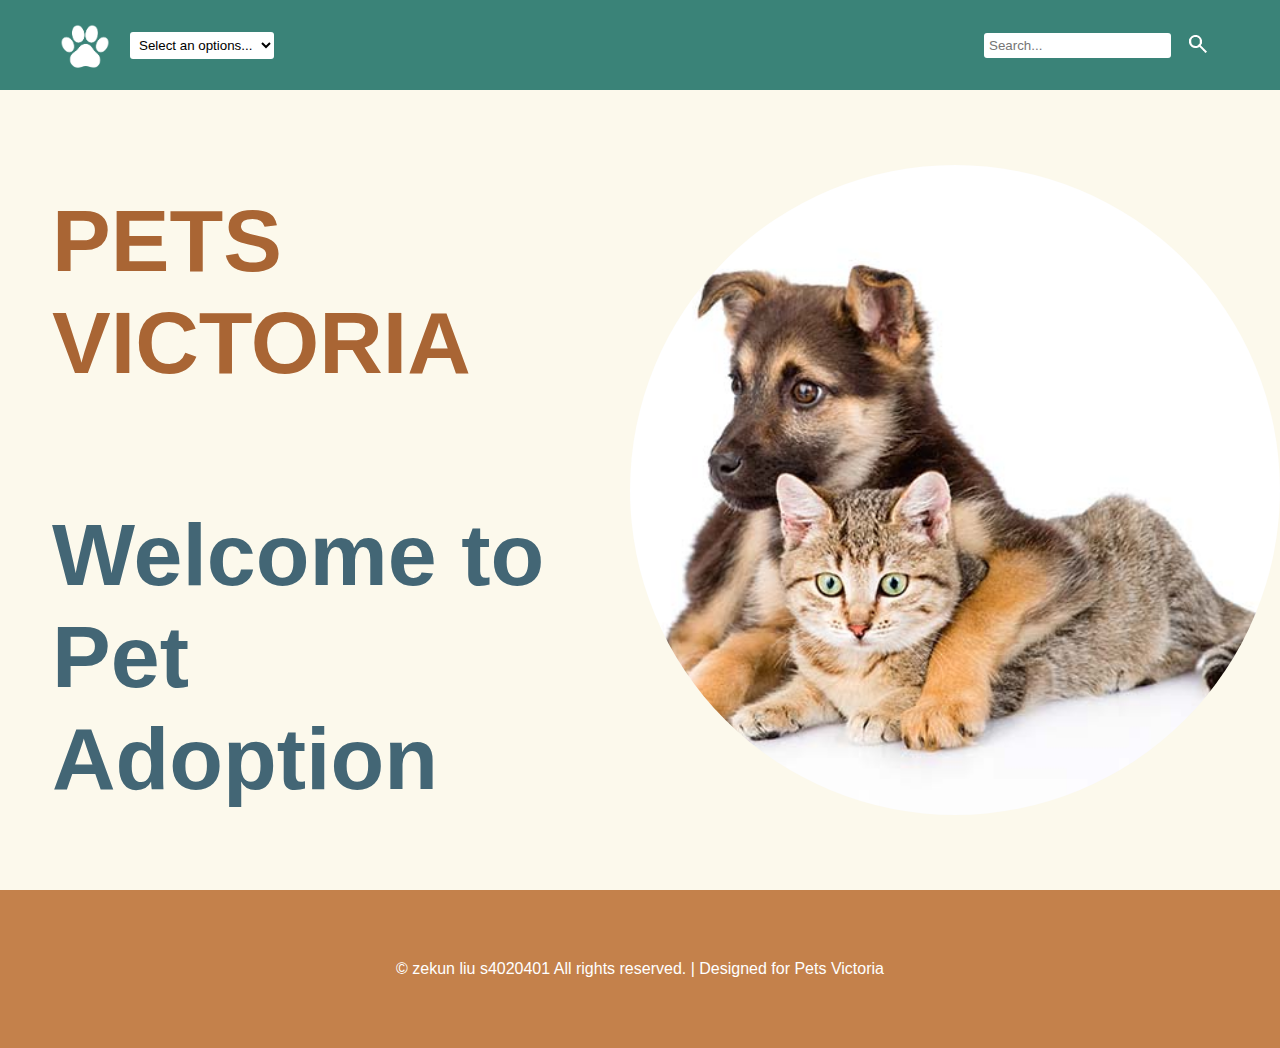
<file: a1/index.html>
<!DOCTYPE html>
<html lang="en">
<head>
    <meta charset="UTF-8">
    <meta name="viewport" content="width=device-width, initial-scale=1.0">
    <link rel="stylesheet" href="css folder/style.css">
    <title>Pet Adoption</title>
</head>
<body class="index">
    <header>
        <div class="header-container">
            <img class="about-logo-image" alt="company logo" src="images folder/logo.png">
            <div class="nav-container">
                <select id="nav-select">
                    <option value="">Select an options...</option>
                    <option value="index.html">Home</option>
                    <option value="gallery.html">gallery</option>
                    <option value="pets.html">pets</option>
                    <option value="add.html">Add</option>
                </select>
            </div>
            <div class="search-container">
                <input type="text" placeholder="Search...">
                <button>
                    <img src="images folder/search_24dp_5F6368_FILL0_wght400_GRAD0_opsz24.png" alt="Search">
                </button>
            </div>
        </div>
    </header>

    <main>
        <div class="company">
            <div class="text-container">
                <h4>PETS VICTORIA</h4>
                <h2>Welcome to Pet Adoption</h2>
            </div>
            <div class="company-image-container">
                <img class="company-image" src="images folder/main.jpg" alt="Company Logo">
            </div>
        </div>
    </main>

    <footer class="footer-whole">
        <div class="footer-container">
            <p>&copy; zekun liu s4020401 All rights reserved. | Designed for Pets Victoria</p>
        </div>
    </footer>
    
    <script src="js folder/main.js"></script>
</body>
</html>
</file>
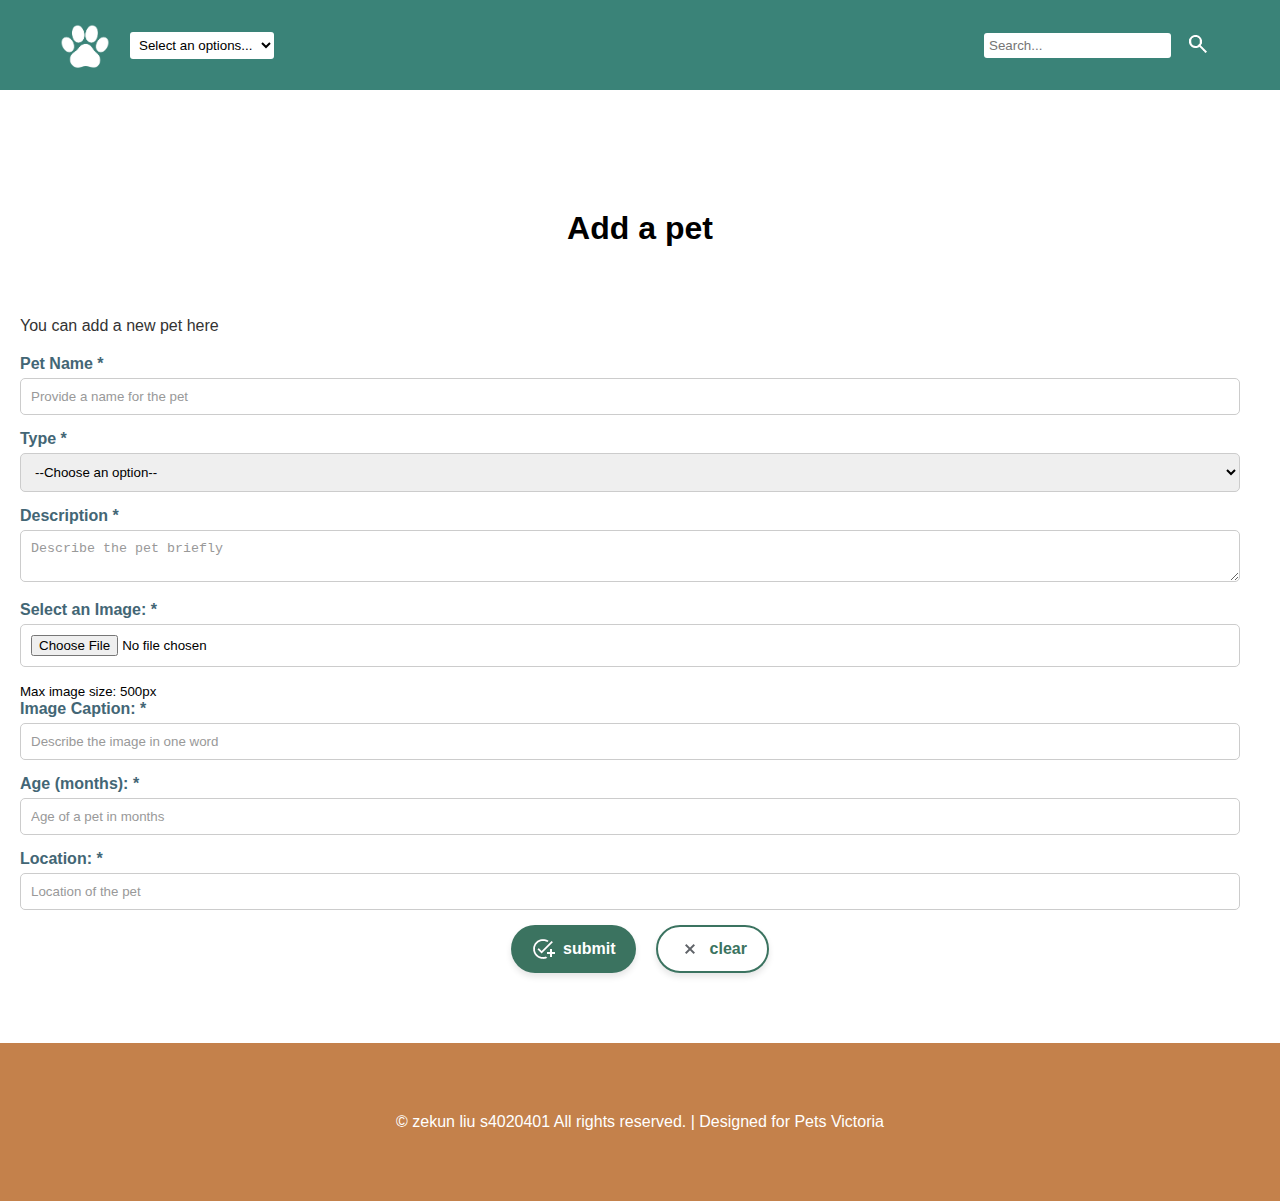
<file: a1/add.html>
<!DOCTYPE html>
<html lang="en">
<head>
    <meta charset="UTF-8">
    <meta name="viewport" content="width=device-width, initial-scale=1.0">
    <link rel="stylesheet" href="css folder/style.css">
    <title>Add a Pet</title>
</head>
<body class="index">
    <header>
        <div class="header-container">
            <img class="about-logo-image" alt="company logo" src="images folder/logo.png">
            <div class="nav-container">
                <select id="nav-select">
                    <option value="">Select an options...</option>
                    <option value="index.html">Home</option>
                    <option value="gallery.html">gallery</option>
                    <option value="pets.html">pets</option>
                    <option value="add.html">Add</option>
                </select>
            </div>
            <div class="search-container">
                <input type="text" placeholder="Search...">
                <button>
                    <img src="images folder/search_24dp_5F6368_FILL0_wght400_GRAD0_opsz24.png" alt="Search">
                </button>
            </div>
        </div>
    </header>
    <main>
        <div class="add-pet-container">
            <h1>Add a pet</h1>
            <p>You can add a new pet here</p>
            <form>
                <label for="pet-name">Pet Name *</label>
                <input type="text" id="pet-name" name="pet-name" placeholder="Provide a name for the pet" required>
        
                <label for="pet-type">Type *</label>
                <select id="pet-type" name="pet-type" required>
                    <option value="" disabled selected>--Choose an option--</option>
                    <option value="cat">Cat</option>
                    <option value="dog">Dog</option>
                    
                </select>
        
                <label for="description">Description *</label>
                <textarea id="description" name="description" placeholder="Describe the pet briefly" required></textarea>
        
                <label for="image">Select an Image: *</label>
                <input type="file" id="image" name="image" accept="image/*" required>
                <small>Max image size: 500px</small>
        
                <label for="image-caption">Image Caption: *</label>
                <input type="text" id="image-caption" name="image-caption" placeholder="Describe the image in one word" required>
        
                <label for="age">Age (months): *</label>
                <input type="number" id="age" name="age" placeholder="Age of a pet in months" required>
                <label for="location">Location: *</label>
                <input type="text" id="location" name="location" placeholder="Location of the pet" required>
                <div class="form-buttons">
                    <button type="submit" class="styled-button">
                        <img src="images folder/add_task_24dp_5F6368_FILL0_wght400_GRAD0_opsz24.png" alt="Submit Icon"> submit
                    </button>
                    <button type="reset" class="styled-button outlined-button">
                        <img src="images folder/close_small_24dp_5F6368_FILL0_wght400_GRAD0_opsz24.png" alt="Clear Icon"> clear
                    </button>
                </div>
                
            </form>
        </div>
    </main>
    <script >
        document.querySelector("form").addEventListener("submit", function(event) {
    event.preventDefault(); 

    let petName = document.querySelector('input[name="pet-name"]').value;
    let petType = document.querySelector('select[name="pet-type"]').value;
    let description = document.querySelector('textarea[name="description"]').value;
    let imageCaption = document.querySelector('input[name="image-caption"]').value;
    let ageMonths = document.querySelector('input[name="age"]').value;
    let location = document.querySelector('input[name="location"]').value;

    let pet = {
        name: petName,
        type: petType,
        ageMonths: ageMonths,
        location: location
    };


    let pets = JSON.parse(localStorage.getItem("pets")) || [];

 
    pets.push(pet);

    localStorage.setItem("pets", JSON.stringify(pets));
    
    document.querySelector("form").reset();

    alert("Pet added successfully!");
});
        </script>

    
<footer class="footer-whole">
    <div class="footer-container">
        <p>&copy; zekun liu s4020401 All rights reserved. | Designed for Pets Victoria</p>
    </div>
</footer>
   
<script src="js folder/main.js"></script>
</body>
</html>
</file>
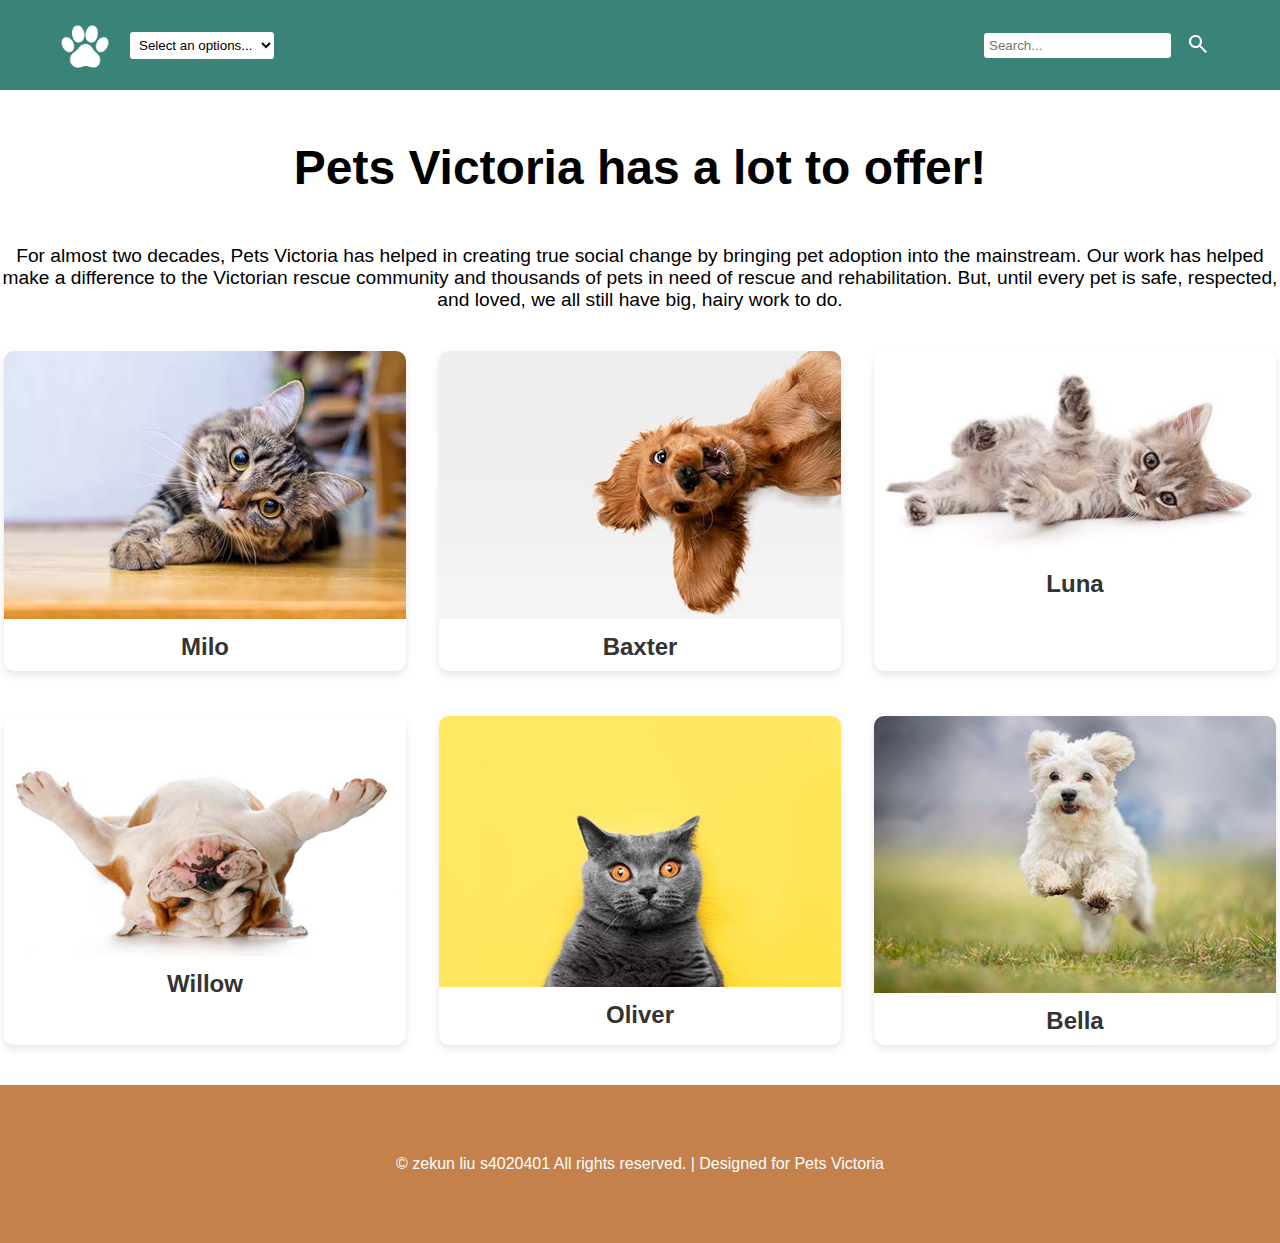
<file: a1/gallery.html>
<!DOCTYPE html>
<html lang="en">
<head>
    <meta charset="UTF-8">
    <meta name="viewport" content="width=device-width, initial-scale=1.0">
    <title>Pets Victoria - Gallery</title>
    <link rel="stylesheet" href="css folder/style.css">
</head>
<body class="index">
    <header>
        <div class="header-container">
            <img class="about-logo-image" alt="company logo" src="images folder/logo.png">
            <div class="nav-container">
                <select id="nav-select">
                    <option value="">Select an options...</option>
                    <option value="index.html">Home</option>
                    <option value="gallery.html">gallery</option>
                    <option value="pets.html">pets</option>
                    <option value="add.html">Add</option>
                </select>
            </div>
            <div class="search-container">
                <input type="text" placeholder="Search...">
                <button>
                    <img src="images folder/search_24dp_5F6368_FILL0_wght400_GRAD0_opsz24.png" alt="Search">
                </button>
            </div>
        </div>
    </header>
    <main>
        <h1>Pets Victoria has a lot to offer!</h1>
        <p class="p-text">For almost two decades, Pets Victoria has helped in creating true social change by bringing pet adoption into the mainstream. Our work has helped make a difference to the Victorian rescue community and thousands of pets in need of rescue and rehabilitation. But, until every pet is safe, respected, and loved, we all still have big, hairy work to do.</p>

        <div class="gallery">
            <div class="gallery-item">
                <img src="images folder/cat1.jpeg" alt="Milo">
                <div class="overlay">
                    <div> <img class="search-icon" src="images folder/search.png" alt="Search">Discover more!</div>
                </div>
                <h3>Milo</h3>
            </div>
            <div class="gallery-item">
                <img src="images folder/dog1.jpeg" alt="Baxter">
                <div class="overlay">
                    <div> <img class="search-icon" src="images folder/search.png" alt="Search">Discover more!</div>
                </div>
                <h3>Baxter</h3>
            </div>
            <div class="gallery-item">
                <img src="images folder/cat2.jpeg" alt="Luna">
                <div class="overlay">
                    <div> <img class="search-icon" src="images folder/search.png" alt="Search">Discover more!</div>
                </div>
                <h3>Luna</h3>
            </div>
            <div class="gallery-item">
                <img src="images folder/dog2.jpeg" alt="Willow">
                <div class="overlay">
                    <div> <img class="search-icon" src="images folder/search.png" alt="Search">Discover more!</div>
                </div>
                <h3>Willow</h3>
            </div>
            <div class="gallery-item">
                <img src="images folder/cat3.jpeg" alt="Oliver">
                <div class="overlay">
                    <div> <img class="search-icon" src="images folder/search.png" alt="Search">Discover more!</div>
                </div>
                <h3>Oliver</h3>
            </div>
            <div class="gallery-item">
                <img src="images folder/dog4.jpeg" alt="Bella">
                <div class="overlay">
                    <div> <img class="search-icon" src="images folder/search.png" alt="Search">Discover more!</div>
                </div>
                <h3>Bella</h3>
            </div>
        </div>
    </main>

   
    <footer class="footer-whole">
        <div class="footer-container">
            <p>&copy; zekun liu s4020401 All rights reserved. | Designed for Pets Victoria</p>
        </div>
    </footer>

    <script src="js folder/main.js"></script>
</body>
</html>
</file>
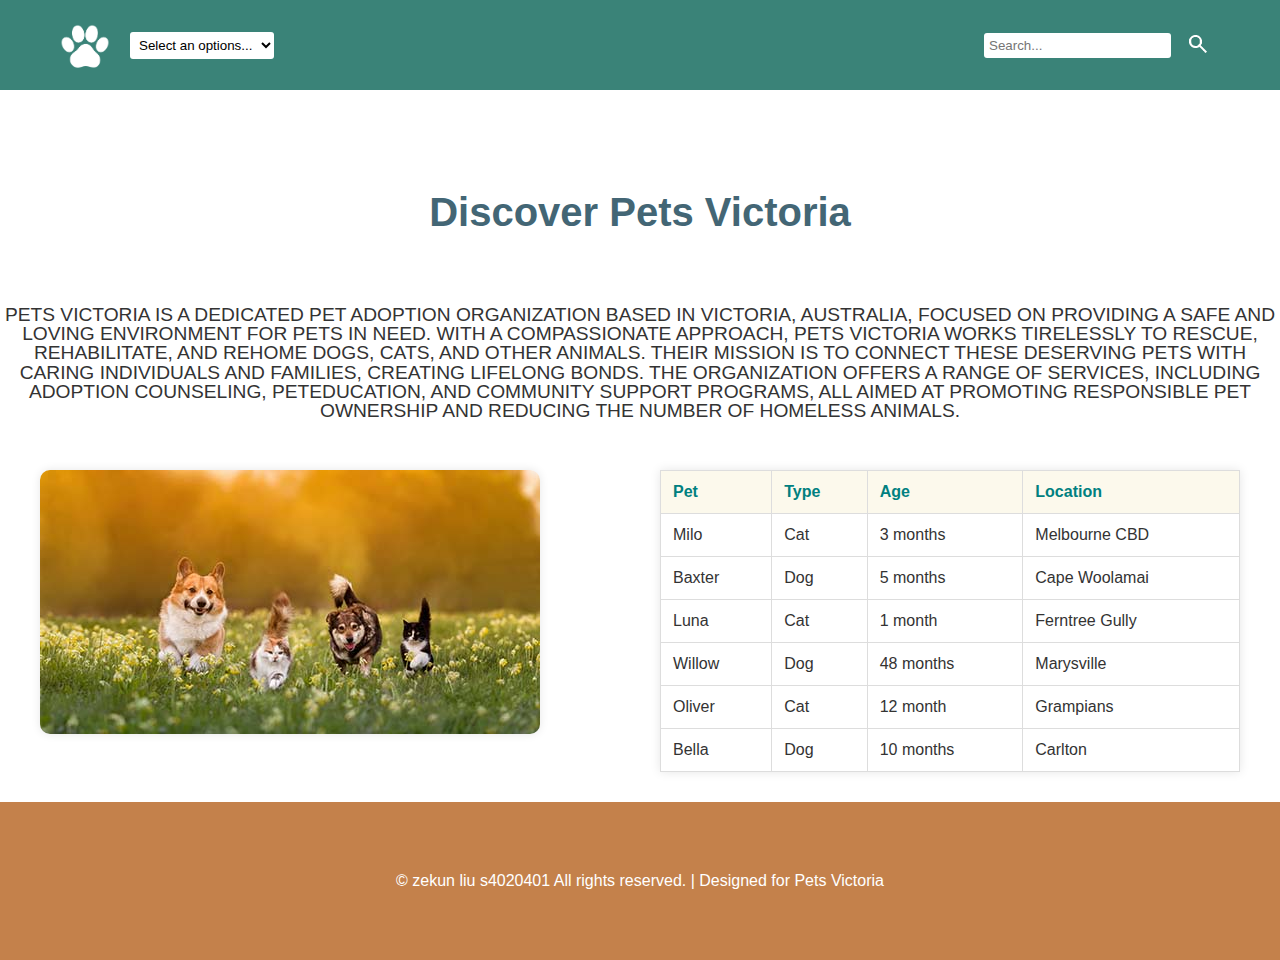
<file: a1/pets.html>
<!DOCTYPE html>
<html lang="en">
<head>
    <meta charset="UTF-8">
    <meta name="viewport" content="width=device-width, initial-scale=1.0">
    <title>Pets Victoria</title>
    <link rel="stylesheet" href="css folder/style.css">
</head>
<body>
    <header>
        <div class="header-container">
            <img class="about-logo-image" alt="company logo" src="images folder/logo.png">
            <div class="nav-container">
                <select id="nav-select">
                    <option value="">Select an options...</option>
                    <option value="index.html">Home</option>
                    <option value="gallery.html">gallery</option>
                    <option value="pets.html">pets</option>
                    <option value="add.html">Add</option>
                </select>
            </div>
            <div class="search-container">
                <input type="text" placeholder="Search...">
                <button>
                    <img src="images folder/search_24dp_5F6368_FILL0_wght400_GRAD0_opsz24.png" alt="Search">
                </button>
            </div>
        </div>
    </header>

    <main>
        <div class="pet-info-container">
            <h1>Discover Pets Victoria</h1>
            <p>PETS VICTORIA IS A DEDICATED PET ADOPTION ORGANIZATION BASED IN VICTORIA, AUSTRALIA, FOCUSED ON PROVIDING A SAFE AND LOVING ENVIRONMENT FOR PETS IN NEED. WITH A COMPASSIONATE APPROACH, PETS VICTORIA WORKS TIRELESSLY TO RESCUE, REHABILITATE, AND REHOME DOGS, CATS, AND OTHER ANIMALS. THEIR MISSION IS TO CONNECT THESE DESERVING PETS WITH CARING INDIVIDUALS AND FAMILIES, CREATING LIFELONG BONDS. THE ORGANIZATION OFFERS A RANGE OF SERVICES, INCLUDING ADOPTION COUNSELING, PETEDUCATION, AND COMMUNITY SUPPORT PROGRAMS, ALL AIMED AT PROMOTING RESPONSIBLE PET OWNERSHIP AND REDUCING THE NUMBER OF HOMELESS ANIMALS.</p>
        </div>

        <div class="pet-display-container">
            <div class="pet-image-container">
                <img src="images folder/pets.jpeg" alt="Running dogs and cats" class="pet-image">
            </div>

            <div class="pet-table-container">
                <table>
                    <thead>
                        <tr>
                            <th>Pet</th>
                            <th>Type</th>
                            <th>Age</th>
                            <th>Location</th>
                        </tr>
                    </thead>
                    <tbody>
                        <tr>
                            <td>Milo</td>
                            <td>Cat</td>
                            <td>3 months</td>
                            <td>Melbourne CBD</td>
                        </tr>
                        <tr>
                            <td>Baxter</td>
                            <td>Dog</td>
                            <td>5 months</td>
                            <td>Cape Woolamai</td>
                        </tr>
                        <tr>
                            <td>Luna</td>
                            <td>Cat</td>
                            <td>1 month</td>
                            <td>Ferntree Gully</td>
                        </tr>
                        <tr>
                            <td>Willow</td>
                            <td>Dog</td>
                            <td>48 months</td>
                            <td>Marysville</td>
                        </tr>
                        <tr>
                            <td>Oliver</td>
                            <td>Cat</td>
                            <td>12 month</td>
                            <td>Grampians</td>
                        </tr>
                        <tr>
                            <td>Bella</td>
                            <td>Dog</td>
                            <td>10 months</td>
                            <td>Carlton</td>
                        </tr>
                    </tbody>
                </table>
            </div>
        </div>
    </main>
    <script>
        window.addEventListener("DOMContentLoaded", (event) => {
            
            let pets = JSON.parse(localStorage.getItem("pets")) || [];
        
          
            let tableBody = document.querySelector("table tbody");
        
           
            pets.forEach(pet => {
                let row = document.createElement("tr");
        
                let nameCell = document.createElement("td");
                nameCell.textContent = pet.name;
                row.appendChild(nameCell);
        
                let typeCell = document.createElement("td");
                typeCell.textContent = pet.type;
                row.appendChild(typeCell);
                
                let ageMonthsCell = document.createElement("td");
                ageMonthsCell.textContent = pet.ageMonths;
                row.appendChild(ageMonthsCell);
        
                let locationCell = document.createElement("td");
                locationCell.textContent = pet.location;
                row.appendChild(locationCell);
        
                tableBody.appendChild(row);
            });
        });
        </script>
        

        <footer class="footer-whole">
            <div class="footer-container">
                <p>&copy; zekun liu s4020401 All rights reserved. | Designed for Pets Victoria</p>
            </div>
        </footer>

    <script src="js folder/main.js"></script>
</body>
</html>
</file>
<file: a1/css folder/style.css>
/* 全局样式 */
* {
    margin: 0;
    padding: 0;
    box-sizing: border-box;
}

body {
    font-family: Arial, sans-serif;
    background-color: white; /* 背景色 */
}
.index{
    font-family: Arial, sans-serif;
    background-color: white ;
}

/* Header 样式 */
header {
    background-color: #3A8378;
    color: white;
    padding: 20px 0;
}

.header-container {
    display: flex;
    align-items: center;
    justify-content: space-between;
    max-width: 1200px ;
    margin: 0 auto;
    padding: 0 20px;
}

.search-container img {
    width: 24px; /* Set the width of the image */
    height: 24px; /* Set the height of the image */
}

.about-logo-image {
    height: 50px;
    width: auto;
}

.nav-container {
    margin-right: auto;
    margin-left: 20px;
}

#nav-select {
    padding: 5px;
    border: none;
    border-radius: 3px;
    background-color: white;
    color: black;
    cursor: pointer;
}

#nav-select option {
    background-color: #333;
    color: white;
}

.search-container {
    display: flex;
    align-items: center;
}

.search-container input[type="text"] {
    padding: 5px;
    border: none;
    border-radius: 3px;
}

.search-container button {
    padding: 5px 10px;
    margin-left: 5px;
    border: none;
    border-radius: 3px;
    background-color: transparent;
    color: white;
    cursor: pointer;
}

.search-container button:hover {
    background-color: #777;
}

/* Main 样式 */
.company, .add-info {
    display: flex;
    justify-content: space-between;
    align-items: center;
    padding: 50px 0;
    background-color: #fcf9ec ;
    max-width: 1600px auto;
}

.text-container {
    max-width: 50%;
    height: 700px;
    margin-left: 2px;
}

h1 {
    font-size: 3em;
    padding: 50px;
    color:black;
    text-align: center;
}
h4{
    font-size: 5.5em;
    padding: 50px;
    color: #A96534;
    font-family: 'Comic Sans MS', cursive, sans-serif;
}
.p-text{
font-size: 1.2em;
text-align: center;

}

h2 {
    font-size: 5.5em;
    padding: 50px;
    color: #436675;
    margin-top: 10px;
}

.company-image-container {
    max-width: 50%;
    display: flex;
    justify-content: flex-end;
}

.company-image {
    height: 650px;
    width: 650px;
    border-radius: 50%;
    transition: transform 0.5s;
}

.company-image:hover {
    transform: translateY(-5px);
}

/* 表单容器样式 */
.add-pet-container {
    background-color: white;
    max-width: 1900px;
    margin: 50px 0;
    padding: 20px;
    border-radius: 5px;
    text-align: left;
}

.add-pet-container h1 {
    text-align: center;
    color: black;
    margin-bottom: 20px;
    font-size: 2em;
}

.add-pet-container p {
    text-align: left;
    color: #333;
    margin-bottom: 20px;
}

.add-pet-container label {
    display: block;
    margin-bottom: 5px;
    font-weight: bold;
    color: #436675;
}

.add-pet-container input[type="text"],
.add-pet-container input[type="number"],
.add-pet-container textarea,
.add-pet-container input[type="file"],
.add-pet-container select {
    width: calc(100% - 20px);
    padding: 10px;
    margin-bottom: 15px;
    border: 1px solid #ccc;
    border-radius: 5px;
    outline: none;
    transition: border-color 0.3s ease;
}

.add-pet-container input[type="text"]::placeholder,
.add-pet-container input[type="number"]::placeholder,
.add-pet-container textarea::placeholder {
    color: #999;
}

.add-pet-container input[type="text"]:focus,
.add-pet-container input[type="number"]:focus,
.add-pet-container textarea:focus,
.add-pet-container input[type="file"]:focus,
.add-pet-container select:focus {
    border-color: #3A8378;
}

.form-buttons {
    display: flex;
    gap: 20px; /* Space between buttons */
    justify-content: center; /* Center buttons */
}

.styled-button {
    display: flex;
    align-items: center;
    justify-content: center;
    padding: 10px 20px;
    border-radius: 50px;
    border: none;
    background-color: #3b7360; /* Dark green background */
    color: white;
    font-size: 16px;
    font-weight: bold;
    cursor: pointer;
    box-shadow: 0px 4px 6px rgba(0, 0, 0, 0.1); /* Add shadow for depth */
    transition: background-color 0.3s;
}

.styled-button img {
    margin-right: 8px; /* Space between the icon and text */
    width: 24px;
    height: 24px;
}

.styled-button:hover {
    background-color: #2c5d4d; /* Darker green on hover */
}

.outlined-button {
    background-color: white; /* White background for outlined button */
    color: #3b7360; /* Dark green text */
    border: 2px solid #3b7360; /* Dark green border */
}

.outlined-button:hover {
    background-color: #f0f0f0; /* Light grey background on hover */
}



/* Dropdown 样式 */
.dropdown {
    position: relative;
    margin-bottom: 15px;
}

.dropdown .select {
    background-color: transparent;
    color: black;
    padding: 10px;
    border-radius: 5px;
    cursor: pointer;
    display: flex;
    justify-content: space-between;
    align-items: center;
    border: 2px solid #C4814B;
    transition: background 0.3s;
}

.dropdown .caret {
    width: 0;
    height: 0;
    border-left: 5px solid transparent;
    border-right: 5px solid transparent;
    border-top: 6px solid #fff;
    transition: 0.3s;
}

.dropdown .menu {
    display: none;
    position: absolute;
    top: 100%;
    left: 0;
    width: 100%;
    background-color: #fff;
    border: 1px solid #C4814B;
    border-radius: 5px;
    z-index: 1000;
}

.dropdown .menu li {
    padding: 10px;
    cursor: pointer;
    list-style: none;
    transition: background 0.3s;
}

.dropdown .menu li:hover {
    background-color: #F1C197;
}
/**//**//**//**//**//**//**//**//**//**//**//**//**//**//**//**//**//**//**//**//**//**//**//**/
.pet-info-container {
    text-align: center;
    max-width: 2000px;
    margin: 50px auto;
}

.pet-info-container h1 {
    font-size: 2.5em;
    color: #436675;
    margin-bottom: 20px;
}

.pet-info-container p {
    font-size: 1.2em;
    color: #333;
    line-height: 1.0;
}

.pet-display-container {
    display: flex;
    justify-content: space-between;
    align-items: flex-start;
    max-width: 1200px;
    margin: 30px auto;
}

.pet-image-container {
    flex: 1;
    margin-right: 20px;
}

.pet-image {
    max-width: 100%;
    border-radius: 10px;
    box-shadow: 0px 0px 10px rgba(0, 0, 0, 0.1);
}

.pet-table-container {
    flex: 1;
    margin-left: 20px;
}

.pet-table-container table {
    width: 100%;
    border-collapse: collapse;
    box-shadow: 0px 0px 10px rgba(0, 0, 0, 0.1);
}

.pet-table-container th,
.pet-table-container td {
    padding: 12px;
    border: 1px solid #ddd;
    text-align: left;
}

.pet-table-container th {
    background-color: #fcf9ec;
    color: #008080;
}

.pet-table-container td {
    background-color: white;
    color: #333;
}

.pet-table-container tr:hover td {
    background-color: #F1C197;
}
.gallery {
    display: grid;
    grid-template-columns: repeat(3, 1fr); /* 3 columns */
    gap: 25px; /* Reduce space between the items even further */
    justify-items: center;
    margin: 30px 0;
}

.gallery-item {
    position: relative;
    background-color: white;
    border-radius: 10px; 
    box-shadow: 0 4px 8px rgba(0, 0, 0, 0.1);
    overflow: hidden;
    text-align: center;
    width: 98%; /* Increase width to make images closer */
    transition: transform 0.3s ease, opacity 0.3s ease;
    display: inline-block;
    margin: 10px;
}

.gallery-item img {
    width: 100%;
    height: auto;
    transition: opacity 0.5s ease; /* Smooth opacity transition */
}

.gallery-item h3 {
    padding: 10px;
    font-size: 1.5em;
    color: #333;
}

.gallery-item:hover {
    transform: scale(1.05); /* Slightly increase size on hover */
}

.gallery-item:hover img {
    opacity: 0.7; /* Make the image slightly transparent on hover */
}

.gallery-item .overlay {
    position: absolute;
    top: 0;
    left: 0;
    width: 100%;
    height: 100%;
    background-color: rgba(0, 0, 0, 0.5);
    color: white;
    display: flex;
    flex-direction: column;
    justify-content: center;
    align-items: center;
    font-size: 18px;
    text-align: center;
    opacity: 0;
    transition: opacity 0.3s ease;
}

.gallery-item:hover .overlay {
    opacity: 1; /* Show the overlay with text on hover */
}



/* Footer 样式 */
footer {
    background-color: #C4814B;
    color: white;
    padding: 20px 0;
    text-align: center;
}

.footer-container {
    max-width: 1200px;
    margin: 50px auto;
    padding: 0 20px;
}
</file>
